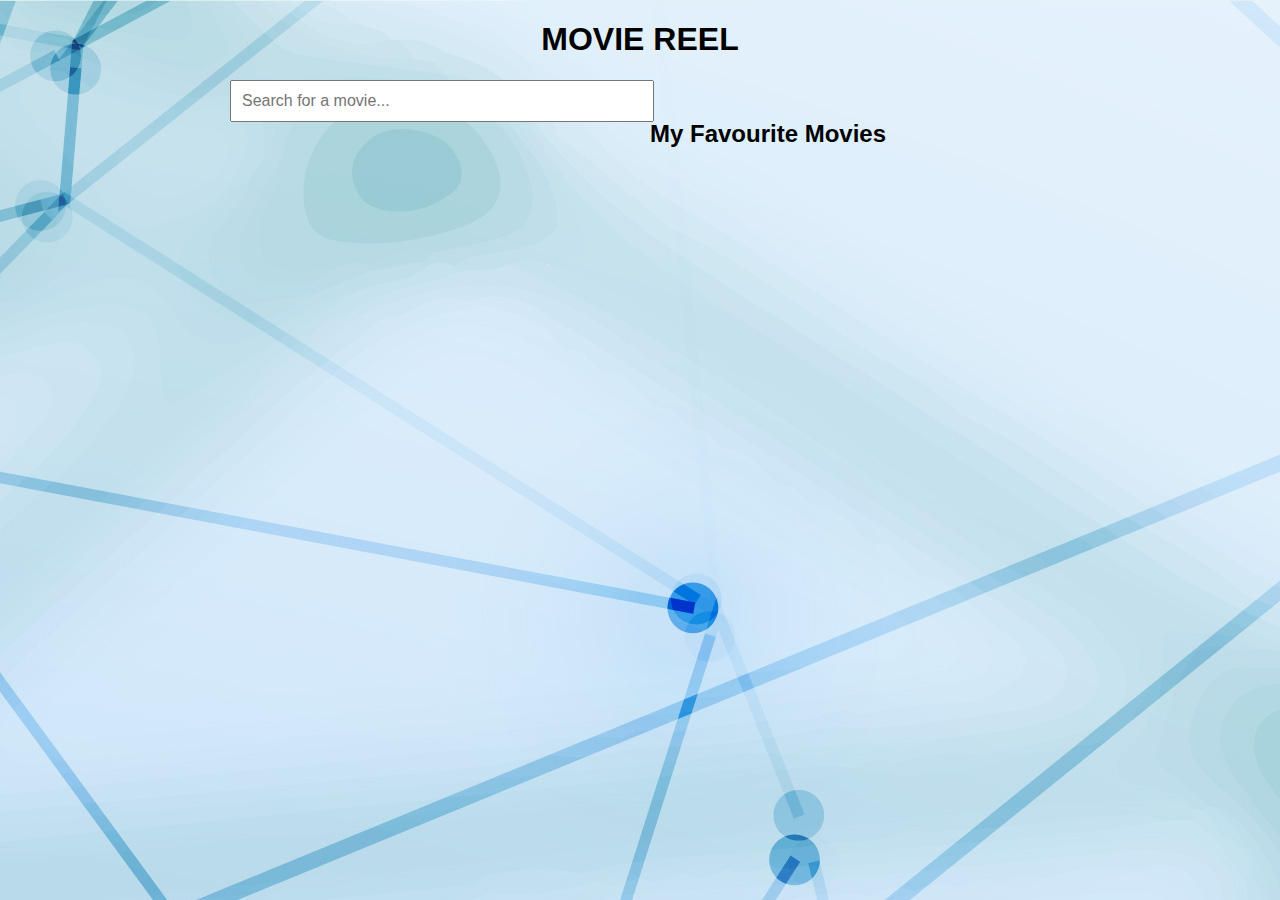
<file: index.html>
<!DOCTYPE html>
<html>
<head>
  <title>Movie reel</title>
  <link rel="shortcut icon" type="image/jpg" href="favicon.png"/>
  <link rel="stylesheet" type="text/css" href="styles.css">
</head>
<body>
  <h1>MOVIE REEL</h1>
  <div class="container">
    <div class="search">
      <input id="searchInput" type="text" placeholder="Search for a movie...">
      <div id="suggestions" class="suggestions"></div>
    </div>

    <div class="favorites">
      <h2>My Favourite Movies</h2>
      <ul id="favoriteList"></ul>
    </div>
  </div>

  <script src="script.js"></script>
</body>
</html>
</file>
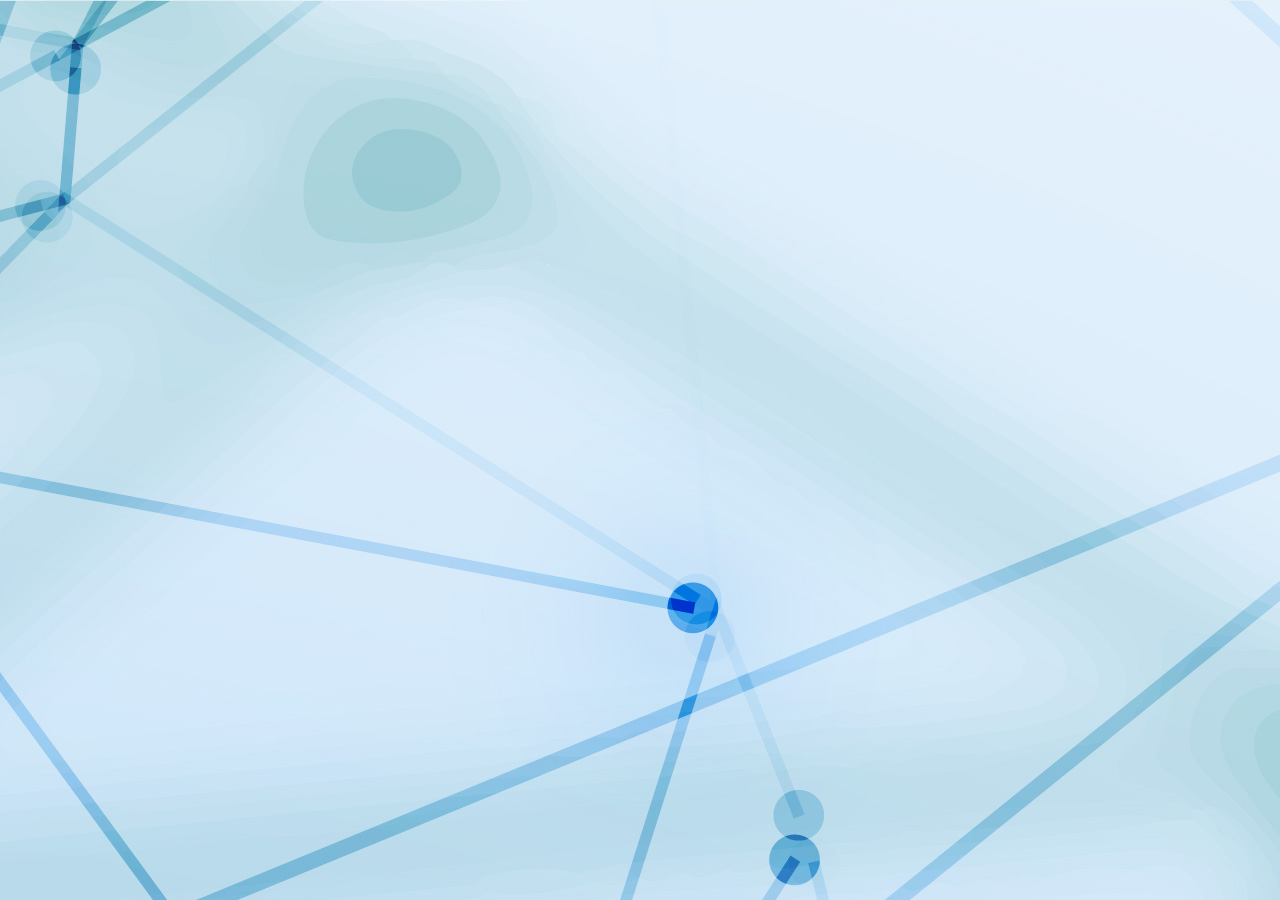
<file: movie.html>
<!DOCTYPE html>
<html>
<head>
  <title>Movie Details</title>
  <link rel="stylesheet" type="text/css" href="styles.css">
</head>
<body>
  <div id="moviePage"></div>

  <script src="movie.js"></script>
</body>
</html>
</file>
<file: styles.css>
body {
  font-family: Arial, sans-serif;
  background-image:url(pexels-pixabay-531880.jpg);
}

h1 {
  text-align: center;
}

.container {
  display: flex;
  flex-wrap: wrap;
  justify-content: center;
  align-items: flex-start;
  gap: 20px;
}

.search {
  width: 400px;
}

.search input[type="text"] {
  width: 100%;
  padding: 10px;
  font-size: 16px;
}

.suggestions {
  width: 100%;
}

.suggestions .movie {
  display: flex;
  align-items: center;
  margin-bottom: 10px;
}

.suggestions .movie img {
  width: 100px;
  height: auto;
  margin-right: 10px;
  object-fit: cover;
}

.suggestions .movie .title {
  font-weight: bold;
  cursor: pointer;
}

.suggestions .movie .favorite-btn {
  margin-left: auto;
  padding: 5px 10px;
  border: none;
  background-color: #eee;
  cursor: pointer;
}

.favorites {
  width: 400px;
  margin-top: 20px;
}

.favorites h2 {
  margin-bottom: 10px;
}

.favorites ul {
  list-style-type: none;
  padding: 0;
}

.favorite-item {
  display: flex;
  align-items: center;
  margin-bottom: 10px;
}

.favorite-item img {
  width: 50px;
  height: auto;
  margin-right: 10px;
  object-fit: cover;
}

.favorite-item .title {
  font-weight: bold;
  cursor: pointer;
}

.favorite-item .remove-btn {
  margin-left: auto;
  padding: 5px 10px;
  border: none;
  background-color: #eee;
  cursor: pointer;
}
</file>
